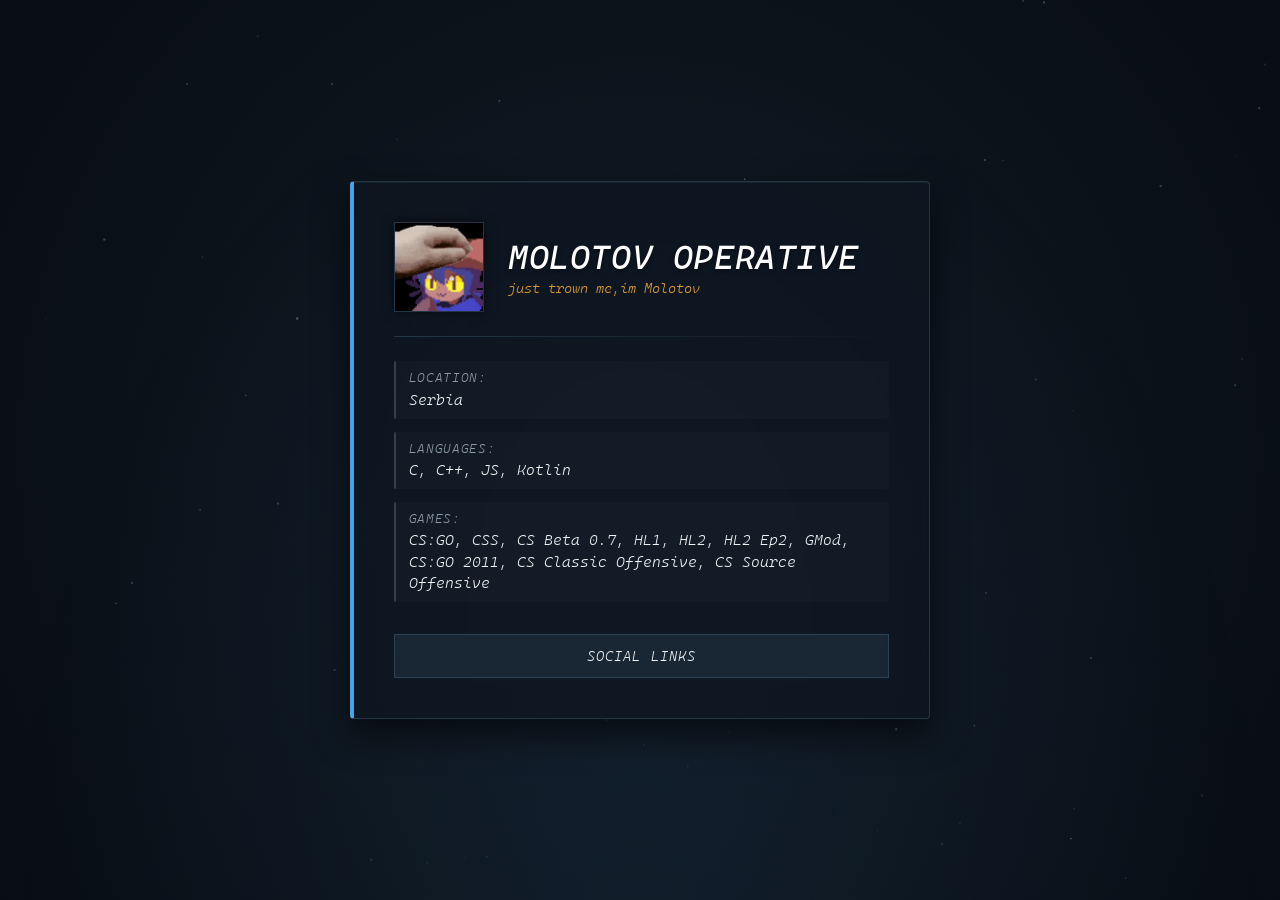
<file: index.html>
<!DOCTYPE html>
<html lang="ru">
<head>
  <meta charset="UTF-8">
  <meta name="viewport" content="width=device-width, initial-scale=1.0">
  <title>Molotov Operative</title>
  <link rel="stylesheet" href="style.css">
</head>
<body>
  <div class="bg-glow"></div>
  <canvas id="bg-canvas"></canvas>

  <main class="card panorama-panel">
    <div class="card-header">
      <img src="avatar.png" alt="Avatar" class="avatar">
      <div class="header-text">
        <h1 class="nickname">Molotov Operative</h1>
        <p class="subtitle">just trown me,im Molotov</p>
      </div>
    </div>

    <div class="panorama-divider"></div>

    <div class="info-block">
      <div class="info-item"><span class="info-label">Location:</span> Serbia</div>
      <div class="info-item"><span class="info-label">Languages:</span> C, C++, JS, Kotlin</div>
      <div class="info-item"><span class="info-label">Games:</span> CS:GO, CSS, CS Beta 0.7, HL1, HL2, HL2 Ep2, GMod, CS:GO 2011, CS Classic Offensive, CS Source Offensive</div>
    </div>

    <nav class="nav-buttons">
      <a href="social.html" class="btn btn-panorama">Social Links</a>
    </nav>
  </main>

  <script src="main.js" defer></script>
</body>
</html>
</file>
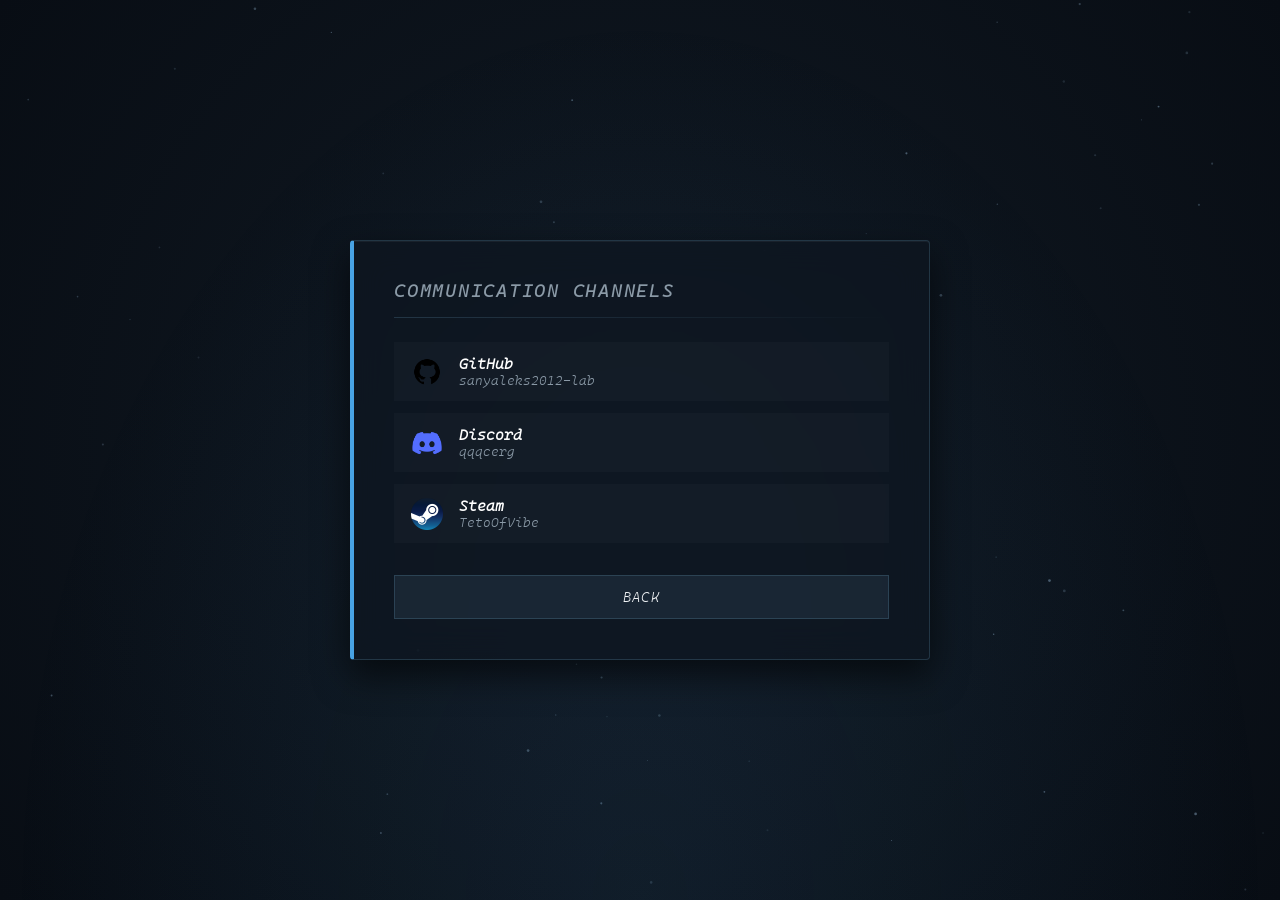
<file: social.html>
<!DOCTYPE html>
<html lang="ru">
<head>
  <meta charset="UTF-8">
  <meta name="viewport" content="width=device-width, initial-scale=1.0">
  <title>Social - Panorama</title>
  <link rel="stylesheet" href="style.css">
</head>
<body>
  <div class="bg-glow"></div>
  <canvas id="bg-canvas"></canvas>

  <main class="card panorama-panel">
    <h2 class="section-title">COMMUNICATION CHANNELS</h2>
    <div class="panorama-divider"></div>

    <div class="social-container">
      <a href="https://github.com/sanyaleks2012-lab" class="social-link" target="_blank" rel="noopener noreferrer">
        <div class="social-icon-wrapper">
          <img src="github.png" alt="GitHub" class="social-icon">
        </div>
        <div class="social-info">
          <span class="social-text">GitHub</span>
          <span class="social-sub">sanyaleks2012-lab</span>
        </div>
      </a>

      <a href="https://discord.com/users/1286678957940412467" class="social-link" target="_blank" rel="noopener noreferrer">
        <div class="social-icon-wrapper">
          <img src="discord.png" alt="Discord" class="social-icon">
        </div>
        <div class="social-info">
          <span class="social-text">Discord</span>
          <span class="social-sub">qqqcerg</span>
        </div>
      <a>
    </div>

      <a href="https://steamcommunity.com/id/TetoOfVibe/" class="social-link" target="_blank" rel="noopener noreferrer">
        <div class="social-icon-wrapper">
          <img src="steam.png" alt="Steam" class="social-icon">
        </div>
        <div class="social-info">
          <span class="social-text">Steam</span>
          <span class="social-sub">TetoOfVibe</span>
        </div>
      </a>
    </div>

    <nav class="nav-buttons" style="margin-top: 2rem;">
      <a href="index.html" class="btn btn-panorama">Back</a>
    </nav>
  </main>

  <script src="main.js" defer></script>
</body>
</html>
</file>
<file: style.css>
/* === PANORAMA UI BASE === */
@font-face {
  font-family: 'CascadiaMono';
  src: url('cascadiamononerdfontslightitalic.ttf') format('truetype');
  font-weight: 300;
  font-style: italic;
  font-display: swap;
}

:root {
  /* Палитра в стиле интерфейса CS:GO */
  --bg-dark: #080d14;
  --panorama-bg: rgba(14, 22, 33, 0.75);
  --panorama-border: rgba(100, 150, 180, 0.25);
  --panorama-glow: rgba(72, 163, 228, 0.15);
  --text-main: #f0f3f5;
  --text-dim: #8b9aa7;
  --accent-blue: #48a3e4;
  --accent-orange: #de9b35; /* Цвет коктейля Молотова / CS */
  --blur-val: 16px;
  --radius: 4px; /* В Panorama UI углы практически острые */
}

* {
  box-sizing: border-box;
  margin: 0;
  padding: 0;
}

body {
  background: radial-gradient(circle at center, #111a24 0%, var(--bg-dark) 100%);
  color: var(--text-main);
  font-family: 'CascadiaMono', monospace, system-ui, sans-serif;
  min-height: 100vh;
  display: flex;
  align-items: center;
  justify-content: center;
  overflow: hidden;
  position: relative;
}

/* === ФОНОВЫЙ ГРАДИЕНТ === */
.bg-glow {
  position: fixed;
  inset: 0;
  background: radial-gradient(ellipse at 50% 100%, rgba(72, 163, 228, 0.08) 0%, transparent 70%);
  z-index: 0;
  pointer-events: none;
}

#bg-canvas {
  position: fixed;
  top: 0; left: 0;
  width: 100%; height: 100%;
  z-index: 0;
  pointer-events: none;
}

/* === PANORAMA CARD PANEL === */
.panorama-panel {
  position: relative;
  z-index: 1;
  width: 580px;
  max-width: 92vw;
  background: var(--panorama-bg);
  border: 1px solid var(--panorama-border);
  border-left: 4px solid var(--accent-blue); /* Характерная черта сайдбаров CS:GO */
  border-radius: var(--radius);
  padding: 2.5rem;
  backdrop-filter: blur(var(--blur-val));
  -webkit-backdrop-filter: blur(var(--blur-val));
  box-shadow: 0 15px 35px rgba(0, 0, 0, 0.6), inset 0 1px 0 rgba(255, 255, 255, 0.05);
}

.card-header {
  display: flex;
  align-items: center;
  gap: 1.5rem;
  margin-bottom: 1.5rem;
}

.avatar {
  width: 90px;
  height: 90px;
  border-radius: 0%; /* Квадратная или со срезом аватарка ближе к стилю игры */
  border: 1px solid var(--panorama-border);
  box-shadow: 0 0 10px rgba(0,0,0,0.5);
  object-fit: cover;
}

.nickname {
  font-size: 2rem;
  text-transform: uppercase;
  letter-spacing: 0.05em;
  font-weight: 600;
  color: #fff;
  text-shadow: 0 2px 4px rgba(0,0,0,0.4);
}

.subtitle {
  font-size: 0.9rem;
  color: var(--accent-orange);
  margin-top: 0.2rem;
}

.panorama-divider {
  height: 1px;
  background: linear-gradient(90deg, var(--panorama-border) 0%, transparent 100%);
  margin-bottom: 1.5rem;
}

/* === INFO BLOCK === */
.info-block {
  display: flex;
  flex-direction: column;
  gap: 0.8rem;
  margin-bottom: 2rem;
}

.info-item {
  font-size: 0.95rem;
  line-height: 1.4;
  color: var(--text-main);
  background: rgba(255, 255, 255, 0.02);
  padding: 0.5rem 0.8rem;
  border-radius: 2px;
  border-left: 2px solid rgba(139, 154, 167, 0.3);
}

.info-label {
  color: var(--text-dim);
  text-transform: uppercase;
  font-size: 0.8rem;
  letter-spacing: 0.05em;
  display: block;
  margin-bottom: 0.15rem;
}

/* === BUTTONS (PANORAMA STYLE) === */
.nav-buttons {
  display: flex;
  gap: 1rem;
}

.btn-panorama {
  display: block;
  width: 100%;
  text-align: center;
  padding: 0.8rem;
  background: rgba(44, 62, 80, 0.4);
  border: 1px solid var(--panorama-border);
  color: var(--text-main);
  text-transform: uppercase;
  letter-spacing: 0.08em;
  font-size: 0.85rem;
  text-decoration: none;
  transition: all 0.15s ease;
  cursor: pointer;
}

.btn-panorama:hover {
  background: var(--accent-blue);
  color: #000;
  font-weight: bold;
  box-shadow: 0 0 15px rgba(72, 163, 228, 0.4);
}

.btn-panorama:active {
  transform: scale(0.99);
}

/* === SOCIAL CONTAINER === */
.section-title {
  font-size: 1.1rem;
  letter-spacing: 0.1em;
  color: var(--text-dim);
  margin-bottom: 1rem;
}

.social-container {
  display: flex;
  flex-direction: column;
  gap: 0.75rem;
}

.social-link {
  display: flex;
  align-items: center;
  gap: 1rem;
  padding: 0.75rem 1rem;
  background: rgba(255, 255, 255, 0.02);
  border: 1px solid transparent;
  text-decoration: none;
  color: inherit;
  transition: all 0.2s ease;
}

.social-link:not(.no-click):hover {
  background: rgba(72, 163, 228, 0.05);
  border-color: var(--panorama-border);
}

.social-icon-wrapper {
  width: 32px;
  height: 32px;
  display: flex;
  align-items: center;
  justify-content: center;
}

.social-icon {
  width: 100%;
  height: 100%;
  object-fit: contain;
}

.social-info {
  display: flex;
  flex-direction: column;
}

.social-text {
  font-size: 0.95rem;
  font-weight: bold;
  color: #fff;
}

.social-sub {
  font-size: 0.8rem;
  color: var(--text-dim);
}

.no-click {
  cursor: default;
}

/* === АДАПТИВ ПОД ТЕЛЕФОН === */
@media (max-width: 768px) {
  .panorama-panel {
    width: 95vw;
    padding: 1.5rem;
  }
  .card-header {
    flex-direction: column;
    text-align: center;
    gap: 1rem;
  }
  .nickname {
    font-size: 1.6rem;
  }
}

/* === ЭКОНОМИЯ РЕСУРСОВ === */
@media (prefers-reduced-motion: reduce) {
  #bg-canvas { display: none; }
}
</file>
